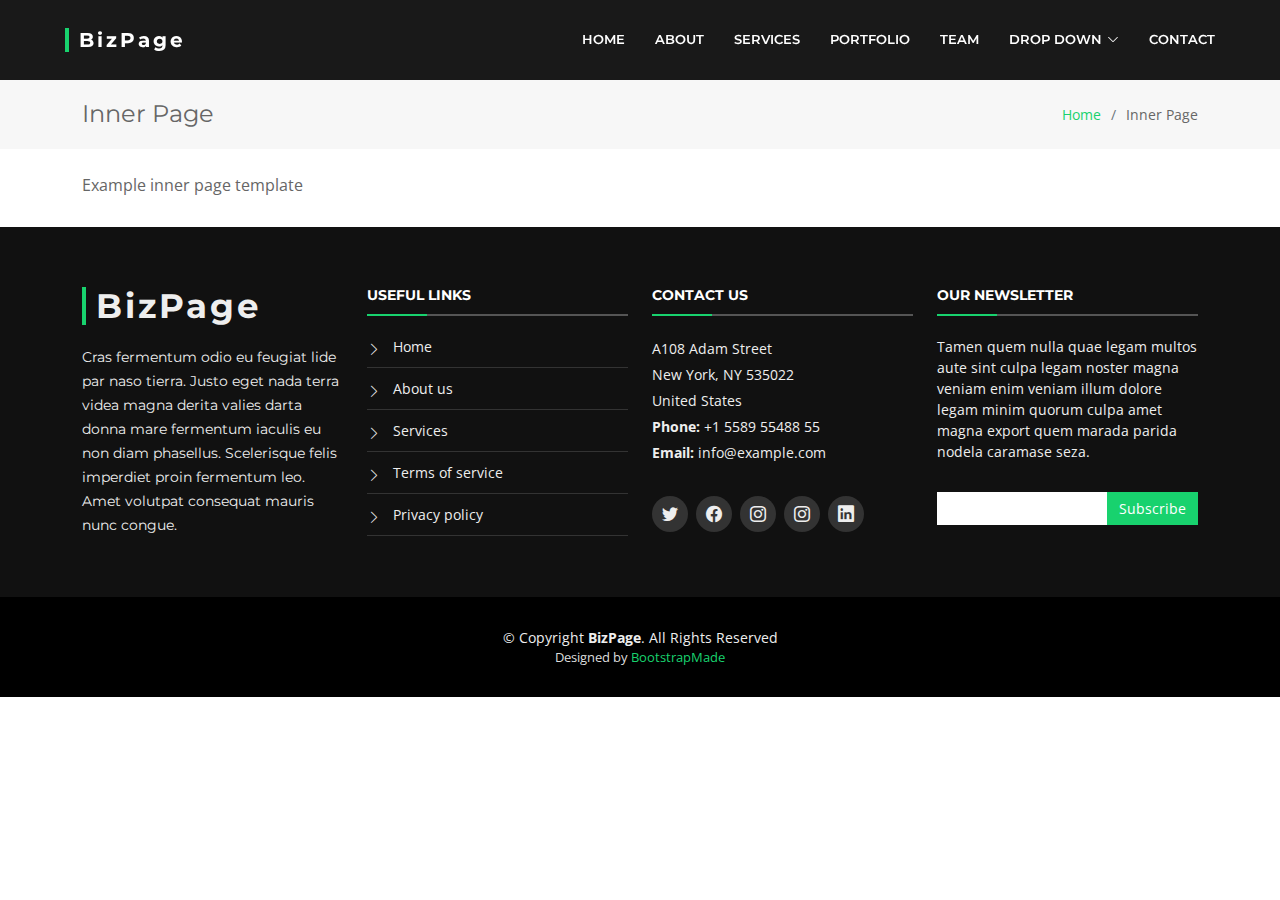
<file: inner-page.html>
<!DOCTYPE html>
<html lang="en">

<head>
  <meta charset="utf-8">
  <meta content="width=device-width, initial-scale=1.0" name="viewport">

  <title>Inner Page - BizPage Bootstrap Template</title>
  <meta content="" name="description">
  <meta content="" name="keywords">

  <!-- Favicons -->
  <link href="assets/img/favicon.png" rel="icon">
  <link href="assets/img/apple-touch-icon.png" rel="apple-touch-icon">

  <!-- Google Fonts -->
  <link href="https://fonts.googleapis.com/css?family=Open+Sans:300,300i,400,400i,700,700i|Montserrat:300,400,500,700" rel="stylesheet">

  <!-- Vendor CSS Files -->
  <link href="assets/vendor/animate.css/animate.min.css" rel="stylesheet">
  <link href="assets/vendor/aos/aos.css" rel="stylesheet">
  <link href="assets/vendor/bootstrap/css/bootstrap.min.css" rel="stylesheet">
  <link href="assets/vendor/bootstrap-icons/bootstrap-icons.css" rel="stylesheet">
  <link href="assets/vendor/glightbox/css/glightbox.min.css" rel="stylesheet">
  <link href="assets/vendor/swiper/swiper-bundle.min.css" rel="stylesheet">

  <!-- Template Main CSS File -->
  <link href="assets/css/style.css" rel="stylesheet">

  <!-- =======================================================
  * Template Name: BizPage - v5.0.0
  * Template URL: https://bootstrapmade.com/bizpage-bootstrap-business-template/
  * Author: BootstrapMade.com
  * License: https://bootstrapmade.com/license/
  ======================================================== -->
</head>

<body>

  <!-- ======= Header ======= -->
  <header id="header" class="fixed-top d-flex align-items-center ">
    <div class="container-fluid">

      <div class="row justify-content-center align-items-center">
        <div class="col-xl-11 d-flex align-items-center justify-content-between">
          <h1 class="logo"><a href="index.html">BizPage</a></h1>
          <!-- Uncomment below if you prefer to use an image logo -->
          <!-- <a href="index.html" class="logo"><img src="assets/img/logo.png" alt="" class="img-fluid"></a>-->

          <nav id="navbar" class="navbar">
            <ul>
              <li><a class="nav-link scrollto " href="#hero">Home</a></li>
              <li><a class="nav-link scrollto" href="#about">About</a></li>
              <li><a class="nav-link scrollto" href="#services">Services</a></li>
              <li><a class="nav-link scrollto " href="#portfolio">Portfolio</a></li>
              <li><a class="nav-link scrollto" href="#team">Team</a></li>
              <li class="dropdown"><a href="#"><span>Drop Down</span> <i class="bi bi-chevron-down"></i></a>
                <ul>
                  <li><a href="#">Drop Down 1</a></li>
                  <li class="dropdown"><a href="#"><span>Deep Drop Down</span> <i class="bi bi-chevron-right"></i></a>
                    <ul>
                      <li><a href="#">Deep Drop Down 1</a></li>
                      <li><a href="#">Deep Drop Down 2</a></li>
                      <li><a href="#">Deep Drop Down 3</a></li>
                      <li><a href="#">Deep Drop Down 4</a></li>
                      <li><a href="#">Deep Drop Down 5</a></li>
                    </ul>
                  </li>
                  <li><a href="#">Drop Down 2</a></li>
                  <li><a href="#">Drop Down 3</a></li>
                  <li><a href="#">Drop Down 4</a></li>
                </ul>
              </li>
              <li><a class="nav-link scrollto" href="#contact">Contact</a></li>
            </ul>
            <i class="bi bi-list mobile-nav-toggle"></i>
          </nav><!-- .navbar -->
        </div>
      </div>

    </div>
  </header><!-- End Header -->

  <main id="main">

    <!-- ======= Breadcrumbs Section ======= -->
    <section class="breadcrumbs">
      <div class="container">

        <div class="d-flex justify-content-between align-items-center">
          <h2>Inner Page</h2>
          <ol>
            <li><a href="index.html">Home</a></li>
            <li>Inner Page</li>
          </ol>
        </div>

      </div>
    </section><!-- End Breadcrumbs Section -->

    <section class="inner-page mt-4">
      <div class="container">
        <p>
          Example inner page template
        </p>
      </div>
    </section>

  </main><!-- End #main -->

  <!-- ======= Footer ======= -->
  <footer id="footer">
    <div class="footer-top">
      <div class="container">
        <div class="row">

          <div class="col-lg-3 col-md-6 footer-info">
            <h3>BizPage</h3>
            <p>Cras fermentum odio eu feugiat lide par naso tierra. Justo eget nada terra videa magna derita valies darta donna mare fermentum iaculis eu non diam phasellus. Scelerisque felis imperdiet proin fermentum leo. Amet volutpat consequat mauris nunc congue.</p>
          </div>

          <div class="col-lg-3 col-md-6 footer-links">
            <h4>Useful Links</h4>
            <ul>
              <li><i class="bi bi-chevron-right"></i> <a href="#">Home</a></li>
              <li><i class="bi bi-chevron-right"></i> <a href="#">About us</a></li>
              <li><i class="bi bi-chevron-right"></i> <a href="#">Services</a></li>
              <li><i class="bi bi-chevron-right"></i> <a href="#">Terms of service</a></li>
              <li><i class="bi bi-chevron-right"></i> <a href="#">Privacy policy</a></li>
            </ul>
          </div>

          <div class="col-lg-3 col-md-6 footer-contact">
            <h4>Contact Us</h4>
            <p>
              A108 Adam Street <br>
              New York, NY 535022<br>
              United States <br>
              <strong>Phone:</strong> +1 5589 55488 55<br>
              <strong>Email:</strong> info@example.com<br>
            </p>

            <div class="social-links">
              <a href="#" class="twitter"><i class="bi bi-twitter"></i></a>
              <a href="#" class="facebook"><i class="bi bi-facebook"></i></a>
              <a href="#" class="instagram"><i class="bi bi-instagram"></i></a>
              <a href="#" class="instagram"><i class="bi bi-instagram"></i></a>
              <a href="#" class="linkedin"><i class="bi bi-linkedin"></i></a>
            </div>

          </div>

          <div class="col-lg-3 col-md-6 footer-newsletter">
            <h4>Our Newsletter</h4>
            <p>Tamen quem nulla quae legam multos aute sint culpa legam noster magna veniam enim veniam illum dolore legam minim quorum culpa amet magna export quem marada parida nodela caramase seza.</p>
            <form action="" method="post">
              <input type="email" name="email"><input type="submit" value="Subscribe">
            </form>
          </div>

        </div>
      </div>
    </div>

    <div class="container">
      <div class="copyright">
        &copy; Copyright <strong>BizPage</strong>. All Rights Reserved
      </div>
      <div class="credits">
        <!--
        All the links in the footer should remain intact.
        You can delete the links only if you purchased the pro version.
        Licensing information: https://bootstrapmade.com/license/
        Purchase the pro version with working PHP/AJAX contact form: https://bootstrapmade.com/buy/?theme=BizPage
      -->
        Designed by <a href="https://bootstrapmade.com/">BootstrapMade</a>
      </div>
    </div>
  </footer><!-- End Footer -->

  <a href="#" class="back-to-top d-flex align-items-center justify-content-center"><i class="bi bi-arrow-up-short"></i></a>
  <!-- Uncomment below i you want to use a preloader -->
  <!-- <div id="preloader"></div> -->

  <!-- Vendor JS Files -->
  <script src="assets/vendor/aos/aos.js"></script>
  <script src="assets/vendor/bootstrap/js/bootstrap.bundle.min.js"></script>
  <script src="assets/vendor/glightbox/js/glightbox.min.js"></script>
  <script src="assets/vendor/isotope-layout/isotope.pkgd.min.js"></script>
  <script src="assets/vendor/php-email-form/validate.js"></script>
  <script src="assets/vendor/purecounter/purecounter.js"></script>
  <script src="assets/vendor/swiper/swiper-bundle.min.js"></script>
  <script src="assets/vendor/waypoints/noframework.waypoints.js"></script>

  <!-- Template Main JS File -->
  <script src="assets/js/main.js"></script>

</body>

</html>
</file>
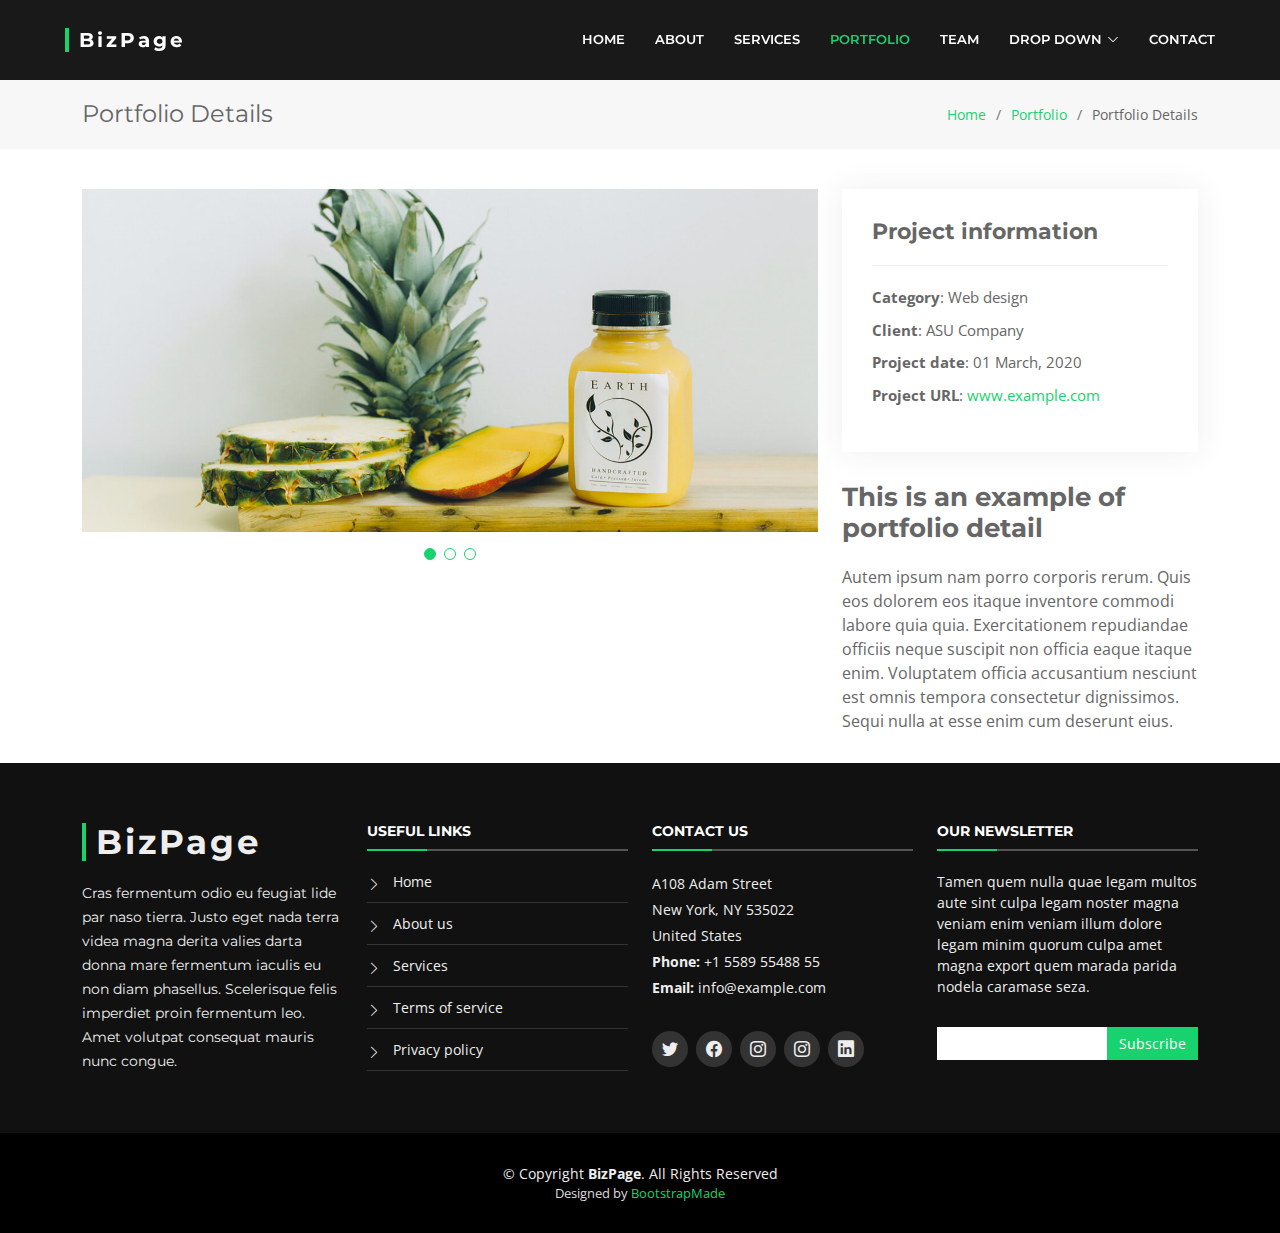
<file: portfolio-details.html>
<!DOCTYPE html>
<html lang="en">

<head>
  <meta charset="utf-8">
  <meta content="width=device-width, initial-scale=1.0" name="viewport">

  <title>Portfolio Details - BizPage Bootstrap Template</title>
  <meta content="" name="description">
  <meta content="" name="keywords">

  <!-- Favicons -->
  <link href="assets/img/favicon.png" rel="icon">
  <link href="assets/img/apple-touch-icon.png" rel="apple-touch-icon">

  <!-- Google Fonts -->
  <link href="https://fonts.googleapis.com/css?family=Open+Sans:300,300i,400,400i,700,700i|Montserrat:300,400,500,700" rel="stylesheet">

  <!-- Vendor CSS Files -->
  <link href="assets/vendor/animate.css/animate.min.css" rel="stylesheet">
  <link href="assets/vendor/aos/aos.css" rel="stylesheet">
  <link href="assets/vendor/bootstrap/css/bootstrap.min.css" rel="stylesheet">
  <link href="assets/vendor/bootstrap-icons/bootstrap-icons.css" rel="stylesheet">
  <link href="assets/vendor/glightbox/css/glightbox.min.css" rel="stylesheet">
  <link href="assets/vendor/swiper/swiper-bundle.min.css" rel="stylesheet">

  <!-- Template Main CSS File -->
  <link href="assets/css/style.css" rel="stylesheet">

  <!-- =======================================================
  * Template Name: BizPage - v5.0.0
  * Template URL: https://bootstrapmade.com/bizpage-bootstrap-business-template/
  * Author: BootstrapMade.com
  * License: https://bootstrapmade.com/license/
  ======================================================== -->
</head>

<body>

  <!-- ======= Header ======= -->
  <header id="header" class="fixed-top d-flex align-items-center ">
    <div class="container-fluid">

      <div class="row justify-content-center align-items-center">
        <div class="col-xl-11 d-flex align-items-center justify-content-between">
          <h1 class="logo"><a href="index.html">BizPage</a></h1>
          <!-- Uncomment below if you prefer to use an image logo -->
          <!-- <a href="index.html" class="logo"><img src="assets/img/logo.png" alt="" class="img-fluid"></a>-->

          <nav id="navbar" class="navbar">
            <ul>
              <li><a class="nav-link scrollto " href="#hero">Home</a></li>
              <li><a class="nav-link scrollto" href="#about">About</a></li>
              <li><a class="nav-link scrollto" href="#services">Services</a></li>
              <li><a class="nav-link scrollto active" href="#portfolio">Portfolio</a></li>
              <li><a class="nav-link scrollto" href="#team">Team</a></li>
              <li class="dropdown"><a href="#"><span>Drop Down</span> <i class="bi bi-chevron-down"></i></a>
                <ul>
                  <li><a href="#">Drop Down 1</a></li>
                  <li class="dropdown"><a href="#"><span>Deep Drop Down</span> <i class="bi bi-chevron-right"></i></a>
                    <ul>
                      <li><a href="#">Deep Drop Down 1</a></li>
                      <li><a href="#">Deep Drop Down 2</a></li>
                      <li><a href="#">Deep Drop Down 3</a></li>
                      <li><a href="#">Deep Drop Down 4</a></li>
                      <li><a href="#">Deep Drop Down 5</a></li>
                    </ul>
                  </li>
                  <li><a href="#">Drop Down 2</a></li>
                  <li><a href="#">Drop Down 3</a></li>
                  <li><a href="#">Drop Down 4</a></li>
                </ul>
              </li>
              <li><a class="nav-link scrollto" href="#contact">Contact</a></li>
            </ul>
            <i class="bi bi-list mobile-nav-toggle"></i>
          </nav><!-- .navbar -->
        </div>
      </div>

    </div>
  </header><!-- End Header -->

  <main id="main">

    <!-- ======= Breadcrumbs Section ======= -->
    <section class="breadcrumbs">
      <div class="container">

        <div class="d-flex justify-content-between align-items-center">
          <h2>Portfolio Details</h2>
          <ol>
            <li><a href="index.html">Home</a></li>
            <li><a href="portfolio.html">Portfolio</a></li>
            <li>Portfolio Details</li>
          </ol>
        </div>

      </div>
    </section><!-- Breadcrumbs Section -->

    <!-- ======= Portfolio Details Section ======= -->
    <section id="portfolio-details" class="portfolio-details">
      <div class="container">

        <div class="row gy-4">

          <div class="col-lg-8">
            <div class="portfolio-details-slider swiper-container">
              <div class="swiper-wrapper align-items-center">

                <div class="swiper-slide">
                  <img src="assets/img/portfolio/portfolio-details-1.jpg" alt="">
                </div>

                <div class="swiper-slide">
                  <img src="assets/img/portfolio/portfolio-details-2.jpg" alt="">
                </div>

                <div class="swiper-slide">
                  <img src="assets/img/portfolio/portfolio-details-3.jpg" alt="">
                </div>

              </div>
              <div class="swiper-pagination"></div>
            </div>
          </div>

          <div class="col-lg-4">
            <div class="portfolio-info">
              <h3>Project information</h3>
              <ul>
                <li><strong>Category</strong>: Web design</li>
                <li><strong>Client</strong>: ASU Company</li>
                <li><strong>Project date</strong>: 01 March, 2020</li>
                <li><strong>Project URL</strong>: <a href="#">www.example.com</a></li>
              </ul>
            </div>
            <div class="portfolio-description">
              <h2>This is an example of portfolio detail</h2>
              <p>
                Autem ipsum nam porro corporis rerum. Quis eos dolorem eos itaque inventore commodi labore quia quia. Exercitationem repudiandae officiis neque suscipit non officia eaque itaque enim. Voluptatem officia accusantium nesciunt est omnis tempora consectetur dignissimos. Sequi nulla at esse enim cum deserunt eius.
              </p>
            </div>
          </div>

        </div>

      </div>
    </section><!-- End Portfolio Details Section -->

  </main><!-- End #main -->

  <!-- ======= Footer ======= -->
  <footer id="footer">
    <div class="footer-top">
      <div class="container">
        <div class="row">

          <div class="col-lg-3 col-md-6 footer-info">
            <h3>BizPage</h3>
            <p>Cras fermentum odio eu feugiat lide par naso tierra. Justo eget nada terra videa magna derita valies darta donna mare fermentum iaculis eu non diam phasellus. Scelerisque felis imperdiet proin fermentum leo. Amet volutpat consequat mauris nunc congue.</p>
          </div>

          <div class="col-lg-3 col-md-6 footer-links">
            <h4>Useful Links</h4>
            <ul>
              <li><i class="bi bi-chevron-right"></i> <a href="#">Home</a></li>
              <li><i class="bi bi-chevron-right"></i> <a href="#">About us</a></li>
              <li><i class="bi bi-chevron-right"></i> <a href="#">Services</a></li>
              <li><i class="bi bi-chevron-right"></i> <a href="#">Terms of service</a></li>
              <li><i class="bi bi-chevron-right"></i> <a href="#">Privacy policy</a></li>
            </ul>
          </div>

          <div class="col-lg-3 col-md-6 footer-contact">
            <h4>Contact Us</h4>
            <p>
              A108 Adam Street <br>
              New York, NY 535022<br>
              United States <br>
              <strong>Phone:</strong> +1 5589 55488 55<br>
              <strong>Email:</strong> info@example.com<br>
            </p>

            <div class="social-links">
              <a href="#" class="twitter"><i class="bi bi-twitter"></i></a>
              <a href="#" class="facebook"><i class="bi bi-facebook"></i></a>
              <a href="#" class="instagram"><i class="bi bi-instagram"></i></a>
              <a href="#" class="instagram"><i class="bi bi-instagram"></i></a>
              <a href="#" class="linkedin"><i class="bi bi-linkedin"></i></a>
            </div>

          </div>

          <div class="col-lg-3 col-md-6 footer-newsletter">
            <h4>Our Newsletter</h4>
            <p>Tamen quem nulla quae legam multos aute sint culpa legam noster magna veniam enim veniam illum dolore legam minim quorum culpa amet magna export quem marada parida nodela caramase seza.</p>
            <form action="" method="post">
              <input type="email" name="email"><input type="submit" value="Subscribe">
            </form>
          </div>

        </div>
      </div>
    </div>

    <div class="container">
      <div class="copyright">
        &copy; Copyright <strong>BizPage</strong>. All Rights Reserved
      </div>
      <div class="credits">
        <!--
        All the links in the footer should remain intact.
        You can delete the links only if you purchased the pro version.
        Licensing information: https://bootstrapmade.com/license/
        Purchase the pro version with working PHP/AJAX contact form: https://bootstrapmade.com/buy/?theme=BizPage
      -->
        Designed by <a href="https://bootstrapmade.com/">BootstrapMade</a>
      </div>
    </div>
  </footer><!-- End Footer -->

  <a href="#" class="back-to-top d-flex align-items-center justify-content-center"><i class="bi bi-arrow-up-short"></i></a>
  <!-- Uncomment below i you want to use a preloader -->
  <!-- <div id="preloader"></div> -->

  <!-- Vendor JS Files -->
  <script src="assets/vendor/aos/aos.js"></script>
  <script src="assets/vendor/bootstrap/js/bootstrap.bundle.min.js"></script>
  <script src="assets/vendor/glightbox/js/glightbox.min.js"></script>
  <script src="assets/vendor/isotope-layout/isotope.pkgd.min.js"></script>
  <script src="assets/vendor/php-email-form/validate.js"></script>
  <script src="assets/vendor/purecounter/purecounter.js"></script>
  <script src="assets/vendor/swiper/swiper-bundle.min.js"></script>
  <script src="assets/vendor/waypoints/noframework.waypoints.js"></script>

  <!-- Template Main JS File -->
  <script src="assets/js/main.js"></script>

</body>

</html>
</file>
<file: assets/css/style.css>
/**
* Template Name: BizPage - v5.0.0
* Template URL: https://bootstrapmade.com/bizpage-bootstrap-business-template/
* Author: BootstrapMade.com
* License: https://bootstrapmade.com/license/
*/

/*--------------------------------------------------------------
# General
--------------------------------------------------------------*/
 .contents {display:none;}
.preloads { width:100px;
    height: 100px;
    position: fixed;
    top: 50%;
    left: 50%;}

.cover-fix{
   /* Background image is centered vertically and horizontally at all times */
  background-position: center center;
  
  /* Background image doesn't tile */
  background-repeat: no-repeat;
  
  /* Background image is fixed in the viewport so that it doesn't move when 
     the content's height is greater than the image's height */
  background-attachment: fixed;
  
  /* This is what makes the background image rescale based
     on the container's size */
  background-size: contain;

  /* Set a background color that will be displayed
     while the background image is loading */
  background-color: black;
 min-width: 100%!important;
  
}

body {
  background: #fff;
  color: #666666;
  font-family: "Open Sans", sans-serif;
}

a {
  color: #18d26e;
  transition: 0.5s;
  text-decoration: none;
}

a:hover, a:active, a:focus {
  color: #18d36e;
  outline: none;
  text-decoration: none;
}

p {
  padding: 0;
  margin: 0 0 30px 0;
}

h1, h2, h3, h4, h5, h6 {
  font-family: "Montserrat", sans-serif;
  font-weight: 400;
  margin: 0 0 20px 0;
  padding: 0;
}

/*--------------------------------------------------------------
# Back to top button
--------------------------------------------------------------*/
.back-to-top {
  position: fixed;
  visibility: hidden;
  opacity: 0;
  right: 15px;
  bottom: 15px;
  z-index: 996;
  background: #18d26e;
  width: 40px;
  height: 40px;
  border-radius: 50px;
  transition: all 0.4s;
}

.back-to-top i {
  font-size: 28px;
  color: #fff;
  line-height: 0;
}

.back-to-top:hover {
  background: #2ce782;
  color: #fff;
}

.back-to-top.active {
  visibility: visible;
  opacity: 1;
}

/* Prelaoder */
#preloader {
  position: fixed;
  top: 0;
  left: 0;
  right: 0;
  bottom: 0;
  z-index: 9999;
  overflow: hidden;
  background: #fff;
}

#preloader:before {
  content: "";
  position: fixed;
  top: calc(50% - 30px);
  left: calc(50% - 30px);
  border: 6px solid #f2f2f2;
  border-top: 6px solid #18d26e;
  border-radius: 50%;
  width: 60px;
  height: 60px;
  -webkit-animation: animate-preloader 1s linear infinite;
  animation: animate-preloader 1s linear infinite;
}

@-webkit-keyframes animate-preloader {
  0% {
    transform: rotate(0deg);
  }
  100% {
    transform: rotate(360deg);
  }
}

@keyframes animate-preloader {
  0% {
    transform: rotate(0deg);
  }
  100% {
    transform: rotate(360deg);
  }
}

/*--------------------------------------------------------------
# Header
--------------------------------------------------------------*/
#header {
  transition: all 0.5s;
  z-index: 997;
  background: rgba(0, 0, 0, 0.9);
  height: 80px;
}

#header.header-transparent {
  background: transparent;
}

#header.header-scrolled {
  background: rgba(0, 0, 0, 0.9);
  height: 60px;
}

#header .logo {
  font-size: 20px;
  margin: 0;
  padding: 0;
  font-family: "Montserrat", sans-serif;
  font-weight: 700;
  letter-spacing: 3px;
  padding-left: 10px;
  border-left: 4px solid #18d26e;
}

#header .logo a {
  color: #fff;
}

#header .logo img {
  max-height: 40px;
}

@media (max-width: 992px) {
  #header .logo {
    font-size: 28px;
  }
}

/*--------------------------------------------------------------
# Navigation Menu
--------------------------------------------------------------*/
/**
* Desktop Navigation 
*/
.navbar {
  padding: 0;
}

.navbar ul {
  margin: 0;
  padding: 0;
  display: flex;
  list-style: none;
  align-items: center;
}

.navbar li {
  position: relative;
}

.navbar a {
  display: flex;
  align-items: center;
  justify-content: space-between;
  padding: 10px 0 10px 30px;
  font-family: "Montserrat", sans-serif;
  font-size: 13px;
  font-weight: 600;
  color: #fff;
  white-space: nowrap;
  text-transform: uppercase;
  transition: 0.3s;
}

.navbar a i {
  font-size: 12px;
  line-height: 0;
  margin-left: 5px;
}

.navbar a:hover, .navbar .active, .navbar li:hover > a {
  color: #18d26e;
}

.navbar .dropdown ul {
  display: block;
  position: absolute;
  left: 14px;
  top: calc(100% + 30px);
  margin: 0;
  padding: 10px 0;
  z-index: 99;
  opacity: 0;
  visibility: hidden;
  background: #fff;
  box-shadow: 0px 0px 30px rgba(127, 137, 161, 0.25);
  transition: 0.3s;
}

.navbar .dropdown ul li {
  min-width: 200px;
}

.navbar .dropdown ul a {
  padding: 10px 20px;
  text-transform: none;
  color: #666666;
}

.navbar .dropdown ul a i {
  font-size: 12px;
}

.navbar .dropdown ul a:hover, .navbar .dropdown ul .active:hover, .navbar .dropdown ul li:hover > a {
  color: #18d26e;
}

.navbar .dropdown:hover > ul {
  opacity: 1;
  top: 100%;
  visibility: visible;
}

.navbar .dropdown .dropdown ul {
  top: 0;
  left: calc(100% - 30px);
  visibility: hidden;
}

.navbar .dropdown .dropdown:hover > ul {
  opacity: 1;
  top: 0;
  left: 100%;
  visibility: visible;
}

@media (max-width: 1366px) {
  .navbar .dropdown .dropdown ul {
    left: -90%;
  }
  .navbar .dropdown .dropdown:hover > ul {
    left: -100%;
  }
}

/**
* Mobile Navigation 
*/
.mobile-nav-toggle {
  color: #fff;
  font-size: 28px;
  cursor: pointer;
  display: none;
  line-height: 0;
  transition: 0.5s;
}

@media (max-width: 991px) {
  .mobile-nav-toggle {
    display: block;
  }
  .navbar ul {
    display: none;
  }
}

.navbar-mobile {
  position: fixed;
  overflow: hidden;
  top: 0;
  right: 0;
  left: 0;
  bottom: 0;
  background: rgba(26, 26, 26, 0.9);
  transition: 0.3s;
  z-index: 999;
}

.navbar-mobile .mobile-nav-toggle {
  position: absolute;
  top: 15px;
  right: 15px;
}

.navbar-mobile ul {
  display: block;
  position: absolute;
  top: 55px;
  right: 15px;
  bottom: 15px;
  left: 15px;
  padding: 10px 0;
  background-color: #fff;
  overflow-y: auto;
  transition: 0.3s;
}

.navbar-mobile a {
  padding: 10px 20px;
  font-size: 15px;
  color: #333333;
}

.navbar-mobile a:hover, .navbar-mobile .active, .navbar-mobile li:hover > a {
  color: #18d26e;
}

.navbar-mobile .getstarted {
  margin: 15px;
}

.navbar-mobile .dropdown ul {
  position: static;
  display: none;
  margin: 10px 20px;
  padding: 10px 0;
  z-index: 99;
  opacity: 1;
  visibility: visible;
  background: #fff;
  box-shadow: 0px 0px 30px rgba(127, 137, 161, 0.25);
}

.navbar-mobile .dropdown ul li {
  min-width: 200px;
}

.navbar-mobile .dropdown ul a {
  padding: 10px 20px;
}

.navbar-mobile .dropdown ul a i {
  font-size: 12px;
}

.navbar-mobile .dropdown ul a:hover, .navbar-mobile .dropdown ul .active:hover, .navbar-mobile .dropdown ul li:hover > a {
  color: #18d26e;
}

.navbar-mobile .dropdown > .dropdown-active {
  display: block;
}

/*--------------------------------------------------------------
# Hero Section
--------------------------------------------------------------*/
#hero {
  width: 100%;
  height: 100vh;
 /* background: #000;*/
  overflow: hidden;
  position: relative;
}

@media (max-height: 500px) {
  #hero {
    height: 150vh;
  }
}

#hero .carousel, #hero .carousel-inner, #hero .carousel-item, #hero .carousel-item::before {
  position: absolute;
  top: 0;
  right: 0;
  left: 0;
  bottom: 0;
}

#hero .carousel-item {
  background-size: cover;
  background-position: center;
  background-repeat: no-repeat;
}

#hero .carousel-item::before {
  content: '';
 /* background-color: rgba(0, 0, 0, 0.7);*/
}

#hero .carousel-container {
  display: flex;
  justify-content: center;
  align-items: center;
  position: absolute;
  bottom: 0;
  top: 70px;
  left: 50px;
  right: 50px;
}

#hero .container {
  text-align: center;
}

#hero h2 {
  color: #fff;
  margin-bottom: 30px;
  font-size: 48px;
  font-weight: 700;
}

@media (max-width: 768px) {
  #hero h2 {
    font-size: 28px;
  }
}

#hero p {
  width: 80%;
  margin: 0 auto 30px auto;
  color: #fff;
}

@media (min-width: 1024px) {
  #hero p {
    width: 60%;
  }
}

#hero .carousel-fade {
  overflow: hidden;
}

#hero .carousel-fade .carousel-inner .carousel-item {
  transition-property: opacity;
}

#hero .carousel-fade .carousel-inner .carousel-item,
#hero .carousel-fade .carousel-inner .active.carousel-item-start,
#hero .carousel-fade .carousel-inner .active.carousel-item-end {
  opacity: 0;
}

#hero .carousel-fade .carousel-inner .active,
#hero .carousel-fade .carousel-inner .carousel-item-next.carousel-item-start,
#hero .carousel-fade .carousel-inner .carousel-item-prev.carousel-item-end {
  opacity: 1;
  transition: 0.5s;
}

#hero .carousel-fade .carousel-inner .carousel-item-next,
#hero .carousel-fade .carousel-inner .carousel-item-prev,
#hero .carousel-fade .carousel-inner .active.carousel-item-start,
#hero .carousel-fade .carousel-inner .active.carousel-item-end {
  left: 0;
  transform: translate3d(0, 0, 0);
}

#hero .carousel-control-prev, #hero .carousel-control-next {
  width: 10%;
}

@media (min-width: 1024px) {
  #hero .carousel-control-prev, #hero .carousel-control-next {
    width: 5%;
  }
}

#hero .carousel-control-next-icon, #hero .carousel-control-prev-icon {
  background: none;
  font-size: 32px;
  line-height: 1;
}

#hero .carousel-indicators li {
  cursor: pointer;
}

#hero .btn-get-started {
  font-family: "Montserrat", sans-serif;
  font-weight: 900;
  font-size: 10px;
  letter-spacing: 1px;
  display: inline-block;
  padding: 8px 32px;
  border-radius: 50px;
  transition: 0.5s;
  margin: 10px;
  color: #fff;
  background: #18d26e;
}

#hero .btn-get-started:hover {
  background: #fff;
  color: #18d26e;
}

/*--------------------------------------------------------------
# Sections
--------------------------------------------------------------*/
section {
  overflow: hidden;
}

/* Sections Header
--------------------------------*/
.section-header h3 {
  font-size: 32px;
  color: #111;
  text-transform: uppercase;
  text-align: center;
  font-weight: 700;
  position: relative;
  padding-bottom: 15px;
}

.section-header h3::before {
  content: '';
  position: absolute;
  display: block;
  width: 120px;
  height: 1px;
  background: #ddd;
  bottom: 1px;
  left: calc(50% - 60px);
}

.section-header h3::after {
  content: '';
  position: absolute;
  display: block;
  width: 40px;
  height: 3px;
  background: #18d26e;
  bottom: 0;
  left: calc(50% - 20px);
}

.section-header p {
  text-align: center;
  padding-bottom: 30px;
  color: #333;
}

/* Section with background
--------------------------------*/
.section-bg {
  background: #f7f7f7;
}

/*--------------------------------------------------------------
# Breadcrumbs
--------------------------------------------------------------*/
.breadcrumbs {
  padding: 20px 0;
  background-color: #f7f7f7;
  min-height: 40px;
  margin-top: 80px;
}

.breadcrumbs h2 {
  font-size: 24px;
  margin-bottom: 0;
  font-weight: 400;
}

.breadcrumbs ol {
  display: flex;
  flex-wrap: wrap;
  list-style: none;
  padding: 0;
  margin: 0;
  font-size: 14px;
}

.breadcrumbs ol li + li {
  padding-left: 10px;
}

.breadcrumbs ol li + li::before {
  display: inline-block;
  padding-right: 10px;
  color: #6c757d;
  content: "/";
}

@media (max-width: 768px) {
  .breadcrumbs .d-flex {
    display: block !important;
  }
  .breadcrumbs ol {
    display: block;
  }
  .breadcrumbs ol li {
    display: inline-block;
  }
}

/* Featured Services Section
--------------------------------*/
#featured-services {
  background: #000;
}

#featured-services .box {
  padding: 30px 20px;
}

#featured-services .box-bg {
  background-image: linear-gradient(0deg, #000000 0%, #242323 50%, #000000 100%);
}

#featured-services i {
  color: #18d26e;
  font-size: 48px;
  display: inline-block;
  line-height: 1;
}

#featured-services h4 {
  font-weight: 400;
  margin: 15px 0;
  font-size: 18px;
}

#featured-services h4 a {
  color: #fff;
}

#featured-services h4 a:hover {
  color: #18d26e;
}

#featured-services p {
  font-size: 14px;
  line-height: 24px;
  color: #fff;
  margin-bottom: 0;
}

/* About Us Section
--------------------------------*/
#about {
  background: url("../img/about-bg.jpg") center top no-repeat fixed;
  background-size: cover;
  padding: 60px 0 40px 0;
  position: relative;
}

#homa {
  background: url("../img/about-bg.jpg") center top no-repeat fixed;
  background-size: cover;
  padding: 60px 0 40px 0;
  position: relative;
}



/*#map {
  
  background-size: cover;
  padding: 60px 0 40px 0;
  position: relative;
}
*/






/* Container holding the image and the text */
.parent {
  position: relative;
  text-align: center;
  color: white;
}

/* Bottom left text */
.bottom-left {
  width:8%;
  height:12.5%;
  position: absolute;
  bottom: 33%;
  left: 59%;
}

.map-adjust-text{
position: absolute;
  bottom: 20%;
  left: 45%;

}
.map-text{
  font-size: 0.7em;
  color: black;
  text-transform: uppercase;
  text-align: center;
  font-weight: 500;
  position: relative;
  padding-bottom: 15px;
}







#about::before {
  content: '';
  position: absolute;
  left: 0;
  right: 0;
  top: 0;
  bottom: 0;
  background: rgba(255, 255, 255, 0.92);
  z-index: 9;
}

#about .container {
  position: relative;
  z-index: 10;
}

#about .about-col {
  background: #fff;
  border-radius: 0 0 4px 4px;
  box-shadow: 0px 2px 12px rgba(0, 0, 0, 0.08);
  margin-bottom: 20px;
}

#about .about-col .img {
  position: relative;
}

#about .about-col .img img {
  border-radius: 4px 4px 0 0;
}

#about .about-col .icon {
  width: 64px;
  height: 64px;
  text-align: center;
  position: absolute;
  background-color: #18d26e;
  border-radius: 50%;
  border: 4px solid #fff;
  left: calc( 50% - 32px);
  bottom: -30px;
  transition: 0.3s;
  display: flex;
  align-items: center;
  justify-content: center;
}

#about .about-col i {
  font-size: 28px;
  line-height: 0;
  color: #fff;
  transition: 0.3s;
}

#about .about-col:hover .icon {
  background-color: #fff;
}

#about .about-col:hover i {
  color: #18d26e;
}

#about .about-col h2 {
  color: #000;
  text-align: center;
  font-weight: 700;
  font-size: 20px;
  padding: 0;
  margin: 40px 0 12px 0;
}

#about .about-col h2 a {
  color: #000;
}

#about .about-col h2 a:hover {
  color: #18d26e;
}

#about .about-col p {
  font-size: 14px;
  line-height: 24px;
  color: #333;
  margin-bottom: 0;
  padding: 0 20px 20px 20px;
}






/********Homa******/


#homa::before {
  content: '';
  position: absolute;
  left: 0;
  right: 0;
  top: 0;
  bottom: 0;
  background: rgba(255, 255, 255, 0.92);
  z-index: 9;
}

#homa .container {
  position: relative;
  z-index: 10;
}

#homa .about-col {
  background: #fff;
  border-radius: 0 0 4px 4px;
  box-shadow: 0px 2px 12px rgba(0, 0, 0, 0.08);
  margin-bottom: 20px;
}

#about .about-col .img {
  position: relative;
}

#homa .about-col .img img {
  border-radius: 4px 4px 0 0;
}

#homa .about-col .icon {
  width: 64px;
  height: 64px;
  text-align: center;
  position: absolute;
  background-color: #18d26e;
  border-radius: 50%;
  border: 4px solid #fff;
  left: calc( 50% - 32px);
  bottom: -30px;
  transition: 0.3s;
  display: flex;
  align-items: center;
  justify-content: center;
}

#homa .about-col i {
  font-size: 28px;
  line-height: 0;
  color: #fff;
  transition: 0.3s;
}

#homa .about-col:hover .icon {
  background-color: #fff;
}

#homa .about-col:hover i {
  color: #18d26e;
}

#homa .about-col h2 {
  color: #000;
  text-align: center;
  font-weight: 700;
  font-size: 20px;
  padding: 0;
  margin: 40px 0 12px 0;
}

#homa .about-col h2 a {
  color: #000;
}

#homa .about-col h2 a:hover {
  color: #18d26e;
}

#homa .about-col p {
  font-size: 14px;
  line-height: 24px;
  color: #333;
  margin-bottom: 0;
  padding: 0 20px 20px 20px;
}

/* Services Section
--------------------------------*/



















#services {
  background: #fff;
  background-size: cover;
  padding: 60px 0 40px 0;
}

#services .box {
  margin-bottom: 30px;
}

#services .icon {
  float: left;
}

#services .icon i {
  color: #18d26e;
  font-size: 36px;
  line-height: 0;
  transition: 0.5s;
}

#services .title {
  margin-left: 60px;
  font-weight: 700;
  margin-bottom: 15px;
  font-size: 18px;
}

#services .title a {
  color: #111;
}

#services .box:hover .title a {
  color: #18d26e;
}

#services .description {
  font-size: 14px;
  margin-left: 60px;
  line-height: 24px;
  margin-bottom: 0;
}

/* Call To Action Section
--------------------------------*/
#call-to-action {
  background: linear-gradient(rgba(0, 142, 99, 0.1), rgba(0, 0, 0, 0.1)), url(../img/call-to-action-bg.jpg) fixed center center;
  background-size: cover;
  padding: 60px 0;
}

#call-to-action h3 {
  color: #fff;
  font-size: 28px;
  font-weight: 700;
}

#call-to-action p {
  color: #fff;
}

#call-to-action .cta-btn {
  font-family: "Montserrat", sans-serif;
  text-transform: uppercase;
  font-weight: 500;
  font-size: 16px;
  letter-spacing: 1px;
  display: inline-block;
  padding: 8px 28px;
  border-radius: 25px;
  transition: 0.5s;
  margin-top: 10px;
  border: 2px solid #fff;
  color: #fff;
}

#call-to-action .cta-btn:hover {
  background: #18d26e;
  border: 2px solid #18d26e;
}

/* Call To Action Section
--------------------------------*/
#skills {
  padding: 60px 0;
}

#skills .progress {
  height: 35px;
  margin-bottom: 10px;
  border-radius: 0;
}

#skills .progress .skill {
  font-family: "Open Sans", sans-serif;
  line-height: 35px;
  padding: 0;
  margin: 0 0 0 20px;
  text-transform: uppercase;
}

#skills .progress .skill .val {
  float: right;
  font-style: normal;
  margin: 0 20px 0 0;
}

#skills .progress-bar {
  width: 1px;
  text-align: left;
  transition: .9s;
}

/* Facts Section
--------------------------------*/
#facts {
  background: url("../img/facts-bg.jpg") center top no-repeat fixed;
  background-size: cover;
  padding: 60px 0 0 0;
  position: relative;
}

#facts::before {
  content: '';
  position: absolute;
  left: 0;
  right: 0;
  top: 0;
  bottom: 0;
  background: rgba(255, 255, 255, 0.88);
  z-index: 9;
}

#facts .container {
  position: relative;
  z-index: 10;
}

#facts .counters span {
  font-family: "Montserrat", sans-serif;
  font-weight: bold;
  font-size: 48px;
  display: block;
  color: #18d26e;
}

#facts .counters p {
  padding: 0;
  margin: 0 0 20px 0;
  font-family: "Montserrat", sans-serif;
  font-size: 14px;
  color: #111;
}

#facts .facts-img {
  text-align: center;
  padding-top: 30px;
}

/* Portfolio Section
--------------------------------*/
#portfolio {
  padding: 60px 0;
}

#portfolio #portfolio-flters {
  padding: 0;
  margin: 5px 0 35px 0;
  list-style: none;
  text-align: center;
}

#portfolio #portfolio-flters li {
  cursor: pointer;
  margin: 15px 15px 15px 0;
  display: inline-block;
  padding: 10px 20px;
  font-size: 12px;
  line-height: 20px;
  color: #666666;
  border-radius: 4px;
  text-transform: uppercase;
  background: #fff;
  margin-bottom: 5px;
  transition: all 0.3s ease-in-out;
}

#portfolio #portfolio-flters li:hover, #portfolio #portfolio-flters li.filter-active {
  background: #18d26e;
  color: #fff;
}

#portfolio #portfolio-flters li:last-child {
  margin-right: 0;
}

#portfolio .portfolio-wrap {
  box-shadow: 0px 2px 12px rgba(0, 0, 0, 0.08);
  transition: 0.3s;
}

#portfolio .portfolio-wrap:hover {
  box-shadow: 0px 4px 14px rgba(0, 0, 0, 0.16);
}

#portfolio .portfolio-item {
  position: relative;
  height: 360px;
  overflow: hidden;
}

#portfolio .portfolio-item figure {
  background: #000;
  overflow: hidden;
  height: 240px;
  position: relative;
  border-radius: 4px 4px 0 0;
  margin: 0;
}

#portfolio .portfolio-item figure:hover img {
  opacity: 0.4;
  transition: 0.3s;
}

#portfolio .portfolio-item figure .link-preview, #portfolio .portfolio-item figure .link-details {
  position: absolute;
  display: inline-flex;
  align-items: center;
  justify-content: center;
  opacity: 0;
  line-height: 1;
  text-align: center;
  width: 36px;
  height: 36px;
  background: #fff;
  border-radius: 50%;
  transition: 0.2s linear;
}

#portfolio .portfolio-item figure .link-preview i, #portfolio .portfolio-item figure .link-details i {
  font-size: 22px;
  color: #333;
  line-height: 0;
}

#portfolio .portfolio-item figure .link-preview:hover, #portfolio .portfolio-item figure .link-details:hover {
  background: #18d26e;
}

#portfolio .portfolio-item figure .link-preview:hover i, #portfolio .portfolio-item figure .link-details:hover i {
  color: #fff;
}

#portfolio .portfolio-item figure .link-preview {
  left: calc(50% - 38px);
  top: calc(50% - 18px);
}

#portfolio .portfolio-item figure .link-details {
  right: calc(50% - 38px);
  top: calc(50% - 18px);
}

#portfolio .portfolio-item figure:hover .link-preview {
  opacity: 1;
  left: calc(50% - 44px);
}

#portfolio .portfolio-item figure:hover .link-details {
  opacity: 1;
  right: calc(50% - 44px);
}

#portfolio .portfolio-item .portfolio-info {
  background: #fff;
  text-align: center;
  padding: 30px;
  height: 90px;
  border-radius: 0 0 3px 3px;
}

#portfolio .portfolio-item .portfolio-info h4 {
  font-size: 18px;
  line-height: 1px;
  font-weight: 700;
  margin-bottom: 18px;
  padding-bottom: 0;
}

#portfolio .portfolio-item .portfolio-info h4 a {
  color: #333;
}

#portfolio .portfolio-item .portfolio-info h4 a:hover {
  color: #18d26e;
}

#portfolio .portfolio-item .portfolio-info p {
  padding: 0;
  margin: 0;
  color: #b8b8b8;
  font-weight: 500;
  font-size: 14px;
  text-transform: uppercase;
}

/*--------------------------------------------------------------
# Portfolio Details
--------------------------------------------------------------*/
.portfolio-details {
  padding-top: 40px;
}

.portfolio-details .portfolio-details-slider img {
  width: 100%;
}

.portfolio-details .portfolio-details-slider .swiper-pagination {
  margin-top: 20px;
  position: relative;
}

.portfolio-details .portfolio-details-slider .swiper-pagination .swiper-pagination-bullet {
  width: 12px;
  height: 12px;
  background-color: #fff;
  opacity: 1;
  border: 1px solid #18d26e;
}

.portfolio-details .portfolio-details-slider .swiper-pagination .swiper-pagination-bullet-active {
  background-color: #18d26e;
}

.portfolio-details .portfolio-info {
  padding: 30px;
  box-shadow: 0px 0 30px rgba(51, 51, 51, 0.08);
}

.portfolio-details .portfolio-info h3 {
  font-size: 22px;
  font-weight: 700;
  margin-bottom: 20px;
  padding-bottom: 20px;
  border-bottom: 1px solid #eee;
}

.portfolio-details .portfolio-info ul {
  list-style: none;
  padding: 0;
  font-size: 15px;
}

.portfolio-details .portfolio-info ul li + li {
  margin-top: 10px;
}

.portfolio-details .portfolio-description {
  padding-top: 30px;
}

.portfolio-details .portfolio-description h2 {
  font-size: 26px;
  font-weight: 700;
  margin-bottom: 20px;
}

.portfolio-details .portfolio-description p {
  padding: 0;
}

/* Clients Section
--------------------------------*/
#clients {
  padding: 60px 0;
}

#clients img {
  opacity: 0.5;
  transition: 0.3s;
}

#clients img:hover {
  opacity: 1;
}

#clients .swiper-pagination {
  margin-top: 30px;
  position: relative;
}

#clients .swiper-pagination .swiper-pagination-bullet {
  width: 12px;
  height: 12px;
  background-color: #fff;
  opacity: 1;
  border: 1px solid #18d26e;
}

#clients .swiper-pagination .swiper-pagination-bullet-active {
  background-color: #18d26e;
}

/* Testimonials Section
--------------------------------*/
#testimonials {
  padding: 60px 0;
}

#testimonials .section-header {
  margin-bottom: 40px;
}

#testimonials .testimonial-item {
  text-align: center;
}

#testimonials .testimonial-item .testimonial-img {
  width: 120px;
  border-radius: 50%;
  border: 4px solid #fff;
  margin: 0 auto;
}

#testimonials .testimonial-item h3 {
  font-size: 20px;
  font-weight: bold;
  margin: 10px 0 5px 0;
  color: #111;
}

#testimonials .testimonial-item h4 {
  font-size: 14px;
  color: #999;
  margin: 0 0 15px 0;
}

#testimonials .testimonial-item .quote-sign-left {
  margin-top: -15px;
  padding-right: 10px;
  display: inline-block;
  width: 37px;
}

#testimonials .testimonial-item .quote-sign-right {
  margin-bottom: -15px;
  padding-left: 10px;
  display: inline-block;
  max-width: 100%;
  width: 37px;
}

#testimonials .testimonial-item p {
  font-style: italic;
  margin: 0 auto 15px auto;
}

@media (min-width: 992px) {
  #testimonials .testimonial-item p {
    width: 80%;
  }
}

#testimonials .swiper-pagination {
  margin-top: 20px;
  position: relative;
}

#testimonials .swiper-pagination .swiper-pagination-bullet {
  width: 12px;
  height: 12px;
  background-color: #fff;
  opacity: 1;
  border: 1px solid #18d26e;
}

#testimonials .swiper-pagination .swiper-pagination-bullet-active {
  background-color: #18d26e;
}

/* Team Section
--------------------------------*/
#team {
  background: #fff;
  padding: 60px 0;
}

#team .member {
  text-align: center;
  margin-bottom: 20px;
  background: #000;
  position: relative;
}

#team .member .member-info {
  opacity: 0;
  display: flex;
  justify-content: center;
  align-items: center;
  position: absolute;
  bottom: 0;
  top: 0;
  left: 0;
  right: 0;
  transition: 0.2s;
}

#team .member .member-info-content {
  margin-top: -50px;
  transition: margin 0.2s;
}

#team .member:hover .member-info {
  background: rgba(0, 0, 0, 0.7);
  opacity: 1;
  transition: 0.4s;
}

#team .member:hover .member-info-content {
  margin-top: 0;
  transition: margin 0.4s;
}

#team .member h4 {
  font-weight: 700;
  margin-bottom: 2px;
  font-size: 18px;
  color: #fff;
}

#team .member span {
  font-style: italic;
  display: block;
  font-size: 13px;
  color: #fff;
}

#team .member .social {
  margin-top: 15px;
}

#team .member .social a {
  transition: none;
  color: #fff;
}

#team .member .social a:hover {
  color: #18d26e;
}

#team .member .social i {
  font-size: 18px;
  margin: 0 2px;
}

/* Contact Section
--------------------------------*/
#contact {
  padding: 60px 0;
}

#contact .contact-info {
  margin-bottom: 20px;
  text-align: center;
}

#contact .contact-info i {
  font-size: 48px;
  display: inline-block;
  margin-bottom: 10px;
  color: #18d26e;
}

#contact .contact-info address, #contact .contact-info p {
  margin-bottom: 0;
  color: #000;
}

#contact .contact-info h3 {
  font-size: 18px;
  margin-bottom: 15px;
  font-weight: bold;
  text-transform: uppercase;
  color: #999;
}

#contact .contact-info a {
  color: #000;
}

#contact .contact-info a:hover {
  color: #18d26e;
}

#contact .contact-address,#contact .contact-address1, #contact .contact-phone, #contact .contact-email {
  margin-bottom: 20px;
}

@media (min-width: 768px) {
  #contact .contact-address,#contact .contact-address1, #contact .contact-phone, #contact .contact-email {
    padding: 20px 0;
  }
}

@media (min-width: 768px) {
  #contact .contact-phone {
    border-left: 1px solid #ddd;
    border-right: 1px solid #ddd;
  }
}


@media (min-width: 768px) {
  #contact .contact-address1 {
    border-left: 1px solid #ddd;
   
  }
}

#contact .php-email-form {
  box-shadow: 0 0 30px rgba(214, 215, 216, 0.6);
  padding: 30px;
  background: #fff;
}

#contact .php-email-form .error-message {
  display: none;
  color: #fff;
  background: #ed3c0d;
  text-align: left;
  padding: 15px;
  font-weight: 600;
}

#contact .php-email-form .error-message br + br {
  margin-top: 25px;
}

#contact .php-email-form .sent-message {
  display: none;
  color: #fff;
  background: #18d26e;
  text-align: center;
  padding: 15px;
  font-weight: 600;
}

#contact .php-email-form .loading {
  display: none;
  background: #fff;
  text-align: center;
  padding: 15px;
}

#contact .php-email-form .loading:before {
  content: "";
  display: inline-block;
  border-radius: 50%;
  width: 24px;
  height: 24px;
  margin: 0 10px -6px 0;
  border: 3px solid #18d26e;
  border-top-color: #eee;
  -webkit-animation: animate-loading 1s linear infinite;
  animation: animate-loading 1s linear infinite;
}

#contact .php-email-form .form-group {
  margin-bottom: 20px;
}

#contact .php-email-form input, #contact .php-email-form textarea {
  padding: 10px 14px;
  border-radius: 0;
  box-shadow: none;
  font-size: 15px;
}

#contact .php-email-form input::focus, #contact .php-email-form textarea::focus {
  background-color: #18d26e;
}

#contact .php-email-form button[type="submit"] {
  background: #18d26e;
  border: 0;
  padding: 10px 30px;
  color: #fff;
  transition: 0.4s;
  cursor: pointer;
}

#contact .php-email-form button[type="submit"]:hover {
  background: #13a456;
}

@-webkit-keyframes animate-loading {
  0% {
    transform: rotate(0deg);
  }
  100% {
    transform: rotate(360deg);
  }
}

@keyframes animate-loading {
  0% {
    transform: rotate(0deg);
  }
  100% {
    transform: rotate(360deg);
  }
}

/*--------------------------------------------------------------
# Footer
--------------------------------------------------------------*/
#footer {
  background: #000;
  padding: 0 0 30px 0;
  color: #eee;
  font-size: 14px;
}

#footer .footer-top {
  background: #111;
  padding: 60px 0 30px 0;
}

#footer .footer-top .footer-info {
  margin-bottom: 30px;
}

#footer .footer-top .footer-info h3 {
  font-size: 34px;
  margin: 0 0 20px 0;
  padding: 2px 0 2px 10px;
  line-height: 1;
  font-family: "Montserrat", sans-serif;
  font-weight: 700;
  letter-spacing: 3px;
  border-left: 4px solid #18d26e;
}

#footer .footer-top .footer-info p {
  font-size: 14px;
  line-height: 24px;
  margin-bottom: 0;
  font-family: "Montserrat", sans-serif;
  color: #eee;
}

#footer .footer-top .social-links a {
  display: inline-block;
  background: #333;
  color: #eee;
  line-height: 1;
  margin-right: 4px;
  border-radius: 50%;
  width: 36px;
  height: 36px;
  transition: 0.3s;
  display: inline-flex;
  align-items: center;
  justify-content: center;
}

#footer .footer-top .social-links a i {
  line-height: 0;
  font-size: 16px;
}

#footer .footer-top .social-links a:hover {
  background: #18d26e;
  color: #fff;
}

#footer .footer-top h4 {
  font-size: 14px;
  font-weight: bold;
  color: #fff;
  text-transform: uppercase;
  position: relative;
  padding-bottom: 12px;
}

#footer .footer-top h4::before, #footer .footer-top h4::after {
  content: '';
  position: absolute;
  left: 0;
  bottom: 0;
  height: 2px;
}

#footer .footer-top h4::before {
  right: 0;
  background: #555;
}

#footer .footer-top h4::after {
  background: #18d26e;
  width: 60px;
}

#footer .footer-top .footer-links {
  margin-bottom: 30px;
}

#footer .footer-top .footer-links ul {
  list-style: none;
  padding: 0;
  margin: 0;
}

#footer .footer-top .footer-links ul i {
  padding-right: 8px;
  color: #ddd;
}

#footer .footer-top .footer-links ul li {
  border-bottom: 1px solid #333;
  padding: 10px 0;
}

#footer .footer-top .footer-links ul li:first-child {
  padding-top: 0;
}

#footer .footer-top .footer-links ul a {
  color: #eee;
}

#footer .footer-top .footer-links ul a:hover {
  color: #18d26e;
}

#footer .footer-top .footer-contact {
  margin-bottom: 30px;
}

#footer .footer-top .footer-contact p {
  line-height: 26px;
}

#footer .footer-top .footer-newsletter {
  margin-bottom: 30px;
}

#footer .footer-top .footer-newsletter input[type="email"] {
  border: 0;
  padding: 6px 8px;
  width: 65%;
}

#footer .footer-top .footer-newsletter input[type="submit"] {
  background: #18d26e;
  border: 0;
  width: 35%;
  padding: 6px 0;
  text-align: center;
  color: #fff;
  transition: 0.3s;
  cursor: pointer;
}

#footer .footer-top .footer-newsletter input[type="submit"]:hover {
  background: #13a456;
}

#footer .copyright {
  text-align: center;
  padding-top: 30px;
}

#footer .credits {
  text-align: center;
  font-size: 13px;
  color: #ddd;
}

/*.about { text-align: justify!important; /*text-justify: inter-word!important; }*/

.about p {
  margin: 0;
  /*text-indent: 2rem;*/
  text-align: justify;
}

.study p {
  margin: 0;
  /*text-indent: 2rem;*/
  text-align: justify;
}



table, th, td {
  border: 1px solid #C0C0C0;
}
td{
  margin: 0;
  /*text-indent: 2rem;*/
  text-align: justify;

  vertical-align: middle;
}

.contact-address1
{
border-left: 1px solid #ddd;
/*border-right: 1px solid
    #ddd;*/
}
.monday{

    font-family: "Montserrat", sans-serif;
    font-weight: 900;
    font-size: 20px;
    letter-spacing: 1px;
    display: inline-block;
    padding: 8px 32px;
    border-radius: 15px;
    transition: 0.5s;
    margin: 10px;
    color: #fff;
background:
    #18d26e;


}
</file>
